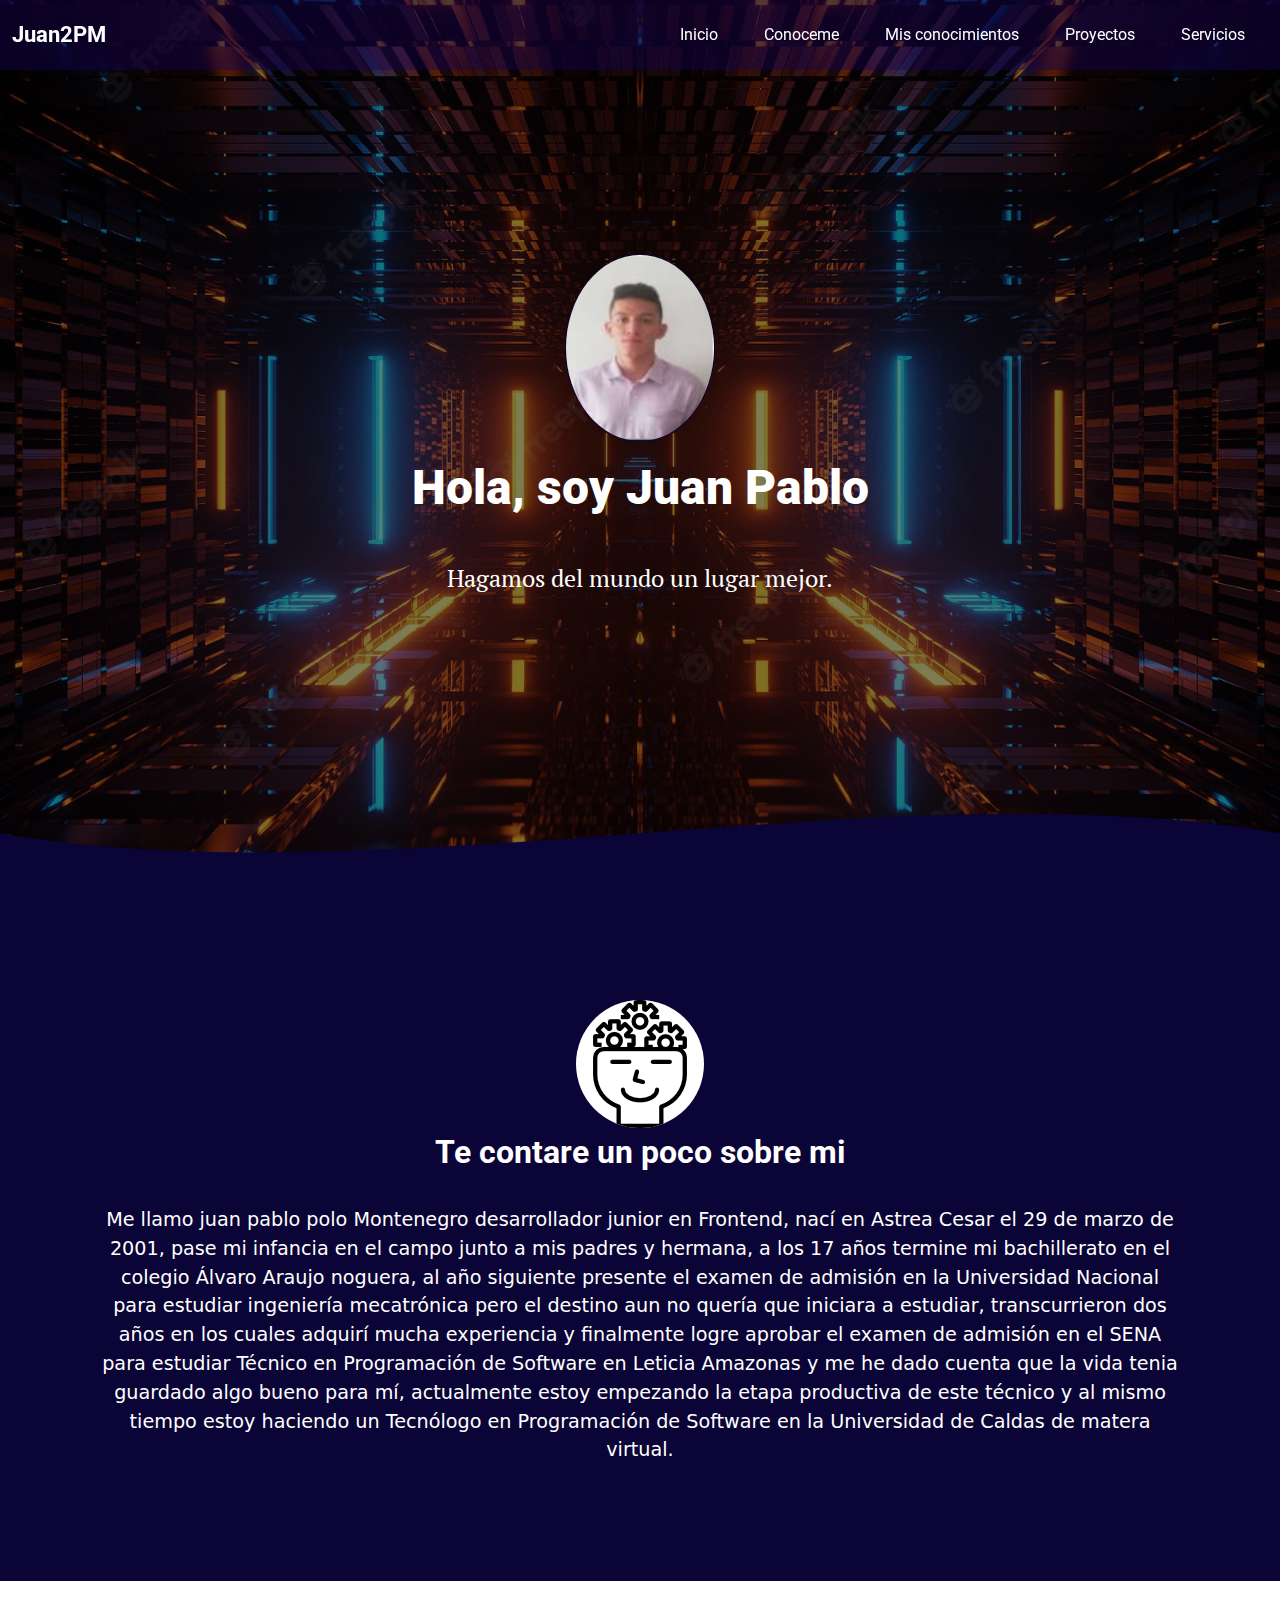
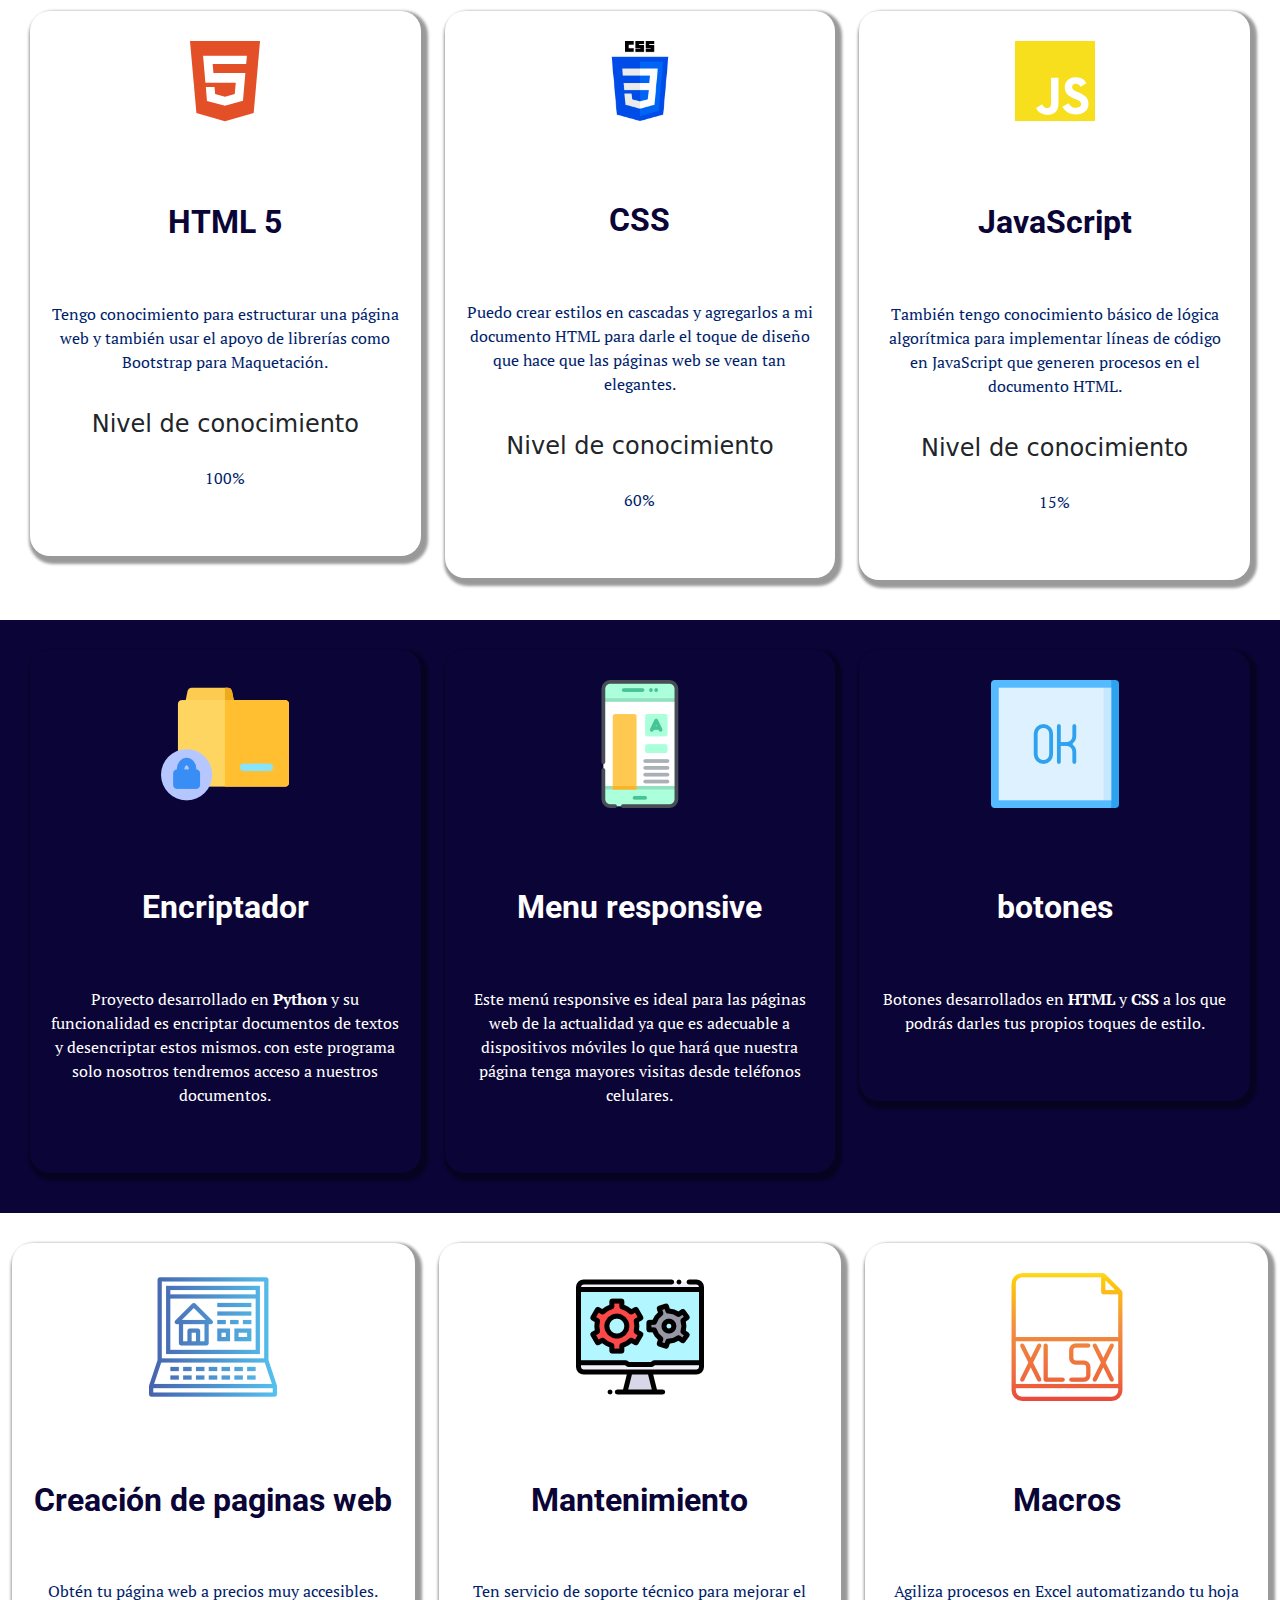
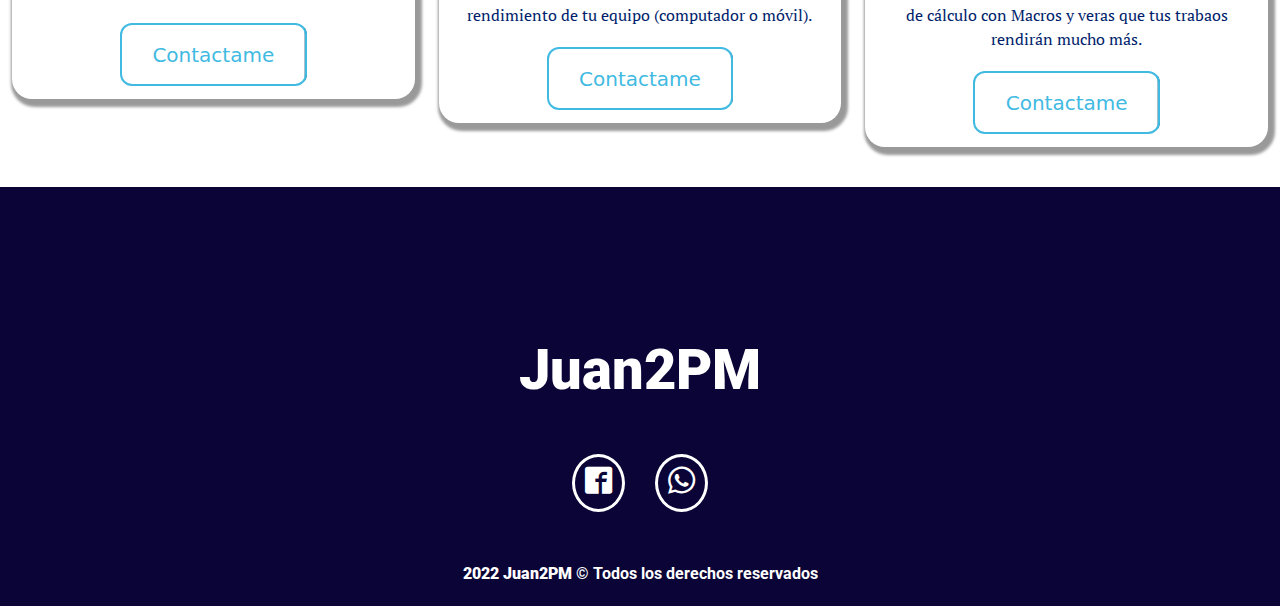
<file: index.html>
<!doctype html>
<html lang="en">
  <head>
    <meta charset="utf-8">
    <meta name="viewport" content="width=device-width, initial-scale=1">
    <meta name="description" content="">
    <meta name="author" content="Mark Otto, Jacob Thornton, and Bootstrap contributors">
    <meta name="generator" content="Hugo 0.88.1">
    <title>Juan2PM</title>

    <link rel="canonical" href="https://getbootstrap.com/docs/5.1/examples/navbar-fixed/">
    <link rel="stylesheet" href="./css/bootstrap.min.css">
    <link rel="stylesheet" href="./css/style.css">
    
    <link rel="stylesheet" href="./icomoon.css">
    <!-- Bootstrap core CSS -->
    <link href="https://cdn.jsdelivr.net/npm/bootstrap@5.1.3/dist/css/bootstrap.min.css" rel="stylesheet" integrity="sha384-1BmE4kWBq78iYhFldvKuhfTAU6auU8tT94WrHftjDbrCEXSU1oBoqyl2QvZ6jIW3" crossorigin="anonymous">

    <style>
      .bd-placeholder-img {
        font-size: 1.125rem;
        text-anchor: middle;
        -webkit-user-select: none;
        -moz-user-select: none;
        user-select: none;
      }

      @media (min-width: 768px) {
        .bd-placeholder-img-lg {
          font-size: 3.5rem;
        }
      }
    </style>

    
    <!-- Custom styles for this template -->
    <link href="navbar-top-fixed.css" rel="stylesheet">
  </head>
  <body>
    
<nav class="navbar navbar-expand-md navbar-dark fixed-top bg-nav" id="ventana" >
  <div class="container-fluid">
    <a class="navbar-brand" href="#" id="marca">Juan2PM</a>
    <button id="nav" class="navbar-toggler" type="button" data-bs-toggle="collapse" data-bs-target="#navbarCollapse" aria-controls="navbarCollapse" aria-expanded="false" aria-label="Toggle navigation">
      <span class="icon-menu" id="toggler"></span>
    </button>
    <div class="collapse navbar-collapse " id="navbarCollapse">
      <ul class="navbar-nav mb-2 mb-md-0">
        <li class="nav-item ">
          <a class="nav-link " aria-current="page" href="#">Inicio</a>
        </li>
        <li class="nav-item">
          <a class="nav-link" href="#conoceme">Conoceme</a>
        </li>
        <li class="nav-item">
          <a class="nav-link" href="#conocimientos">Mis conocimientos</a>
        </li>
        <li class="nav-item">
          <a class="nav-link" href="#proyectos">Proyectos</a>
        </li>
        <li class="nav-item">
          <a class="nav-link" href="#servicios">Servicios</a>
        </li>
      </ul>
    </div>
  </div>
</nav>

<section class="container-fluid text-center header">
  
  <img src="./assets/foto.PNG" alt="Foto Perfil" class="Foto">
  <p class="tituloheader">
    Hola, soy Juan Pablo
  </p>
  <p class="subtituloheader">
    Hagamos del mundo un lugar mejor.
  </p>
  <!-- <div class="info">
    <p class="subtituloheader">Más información</p>
  </div> -->

  <!-- waves -->
  <div class="hero__wave" style="overflow: hidden;" >
    <svg viewBox="0 0 500 150" 
      preserveAspectRatio="none" style="height: 100%; width: 100%;">
      <path d="M0.00,49.98 C149.99,150.00 349.20,-49.98 500.00,49.98 L500.00,150.00 L0.00,150.00 Z" 
        style="stroke: none; fill: #0b0436;
        ;">
      </path>
    </svg>
  </div>
</section>

<section class="container-fluid contenido" id="conoceme">
  <img src="./assets/pensando.png" style="background-color: #fff; border-radius: 100px;"  alt="">
  <p class="titulocontent">
    Te contare un poco sobre mi
  </p>
  <p class="textcont">
    Me llamo juan pablo polo Montenegro desarrollador junior en Frontend, nací en Astrea Cesar el 29 de marzo de 2001, pase mi infancia en el campo junto a mis padres y hermana, a los 17 años termine mi bachillerato en el colegio Álvaro Araujo noguera, al año siguiente presente el examen de admisión en la Universidad Nacional para estudiar ingeniería mecatrónica pero el destino aun no quería que iniciara a estudiar, transcurrieron dos años en los cuales adquirí mucha experiencia y finalmente logre aprobar el examen de admisión en el SENA para estudiar Técnico en Programación de Software en Leticia Amazonas y me he dado cuenta que la vida tenia guardado algo bueno para mí, actualmente estoy empezando la etapa productiva de este técnico y al mismo tiempo estoy haciendo un Tecnólogo en Programación de Software en la Universidad de Caldas de matera virtual.
  </p>
</section>

<section class="container-fluid" id="conocimientos">
  <div class="row">
    <div class="col-12 col-md-4">
      <div class="services">
        <span class="icon-html5 ico"></span>
        <h2>HTML 5</h2>
        <p>Tengo conocimiento para estructurar una página web y también usar el apoyo de librerías como Bootstrap para Maquetación.</p>
        <h4>Nivel de conocimiento</h4>
        <p>100%</p>
      </div>
    </div>
    <div class="col-12 col-md-4">
      <div class="services">
        <img src="./assets/css3.png" alt="logo de css3" width="80px" height="80px">
        <!-- <span class="icon-document-file-css ico"></span> -->
        <h2>CSS</h2>
        <p>Puedo crear estilos en cascadas y agregarlos a mi documento HTML para darle el toque de diseño que hace que las páginas web se vean tan elegantes.</p>
        <h4>Nivel de conocimiento</h4>
        <p>60%</p>
      </div>
      
    </div>
    <div class="col-12 col-md-4">
      <div class="services">
        <span class="icon-javascript ico"></span>
        <h2>JavaScript</h2>
        <p>También tengo conocimiento básico de lógica algorítmica para implementar líneas de código en JavaScript que generen procesos en el documento HTML.</p>
        <h4>Nivel de conocimiento</h4>
        <p>15%</p> 
      </div>
    </div>
  </div>
</section>

<section class="container-fluid" id="proyectos">
  <div class="row">
    <div class="col-12 col-md-4 ">
      <div class="proyect">
        <img src="./assets/txtEncriptado.png" alt="">
        <h2>Encriptador</h2>
        <p>Proyecto desarrollado en <b>Python</b> y su funcionalidad es encriptar documentos de textos y desencriptar estos mismos. con este programa solo nosotros tendremos acceso a nuestros documentos.</p>
        <!-- <a href="#footer" class="botoncito">Ver codigo</a> -->
      </div>
    </div>
    <div class="col-12 col-md-4 ">
      <div class="proyect">
        <img src="./assets/responsive.png" alt="">
        <h2>Menu responsive</h2>
        <p>Este menú responsive es ideal para las páginas web de la actualidad ya que es adecuable a dispositivos móviles lo que hará que nuestra página tenga mayores visitas desde teléfonos celulares.</p>
        <!-- <a href="#footer" class="botoncito">Ver codigo</a> -->
      </div>
    </div>
    <div class="col-12 col-md-4 ">
      <div class="proyect">
        <img src="./assets/boton.png" alt="">
        <h2>botones</h2>
        <p>Botones desarrollados en <b>HTML</b> y <b>CSS</b> a los que podrás darles tus propios toques de estilo.</p>
        <!-- <a href="#footer" class="botoncito">Ver codigo</a> -->
      </div>
    </div>
  </div>

</section>
<section class="container-fluid" id="servicios">
  <div class="row">
    <div class="col-12 col-md-4 ">
      <div class="services">
        <img src="./assets/maquetacion web.png" alt="">
        <h2>Creación de paginas web</h2>
        <p>Obtén tu página web a precios muy accesibles.</p>
        <a href="#footer" class="botoncito">Contactame</a>
      </div>
    </div>
    <div class="col-12 col-md-4 ">
      <div class="services">
        <img src="./assets/desarrollo.png" alt="">
        <h2>Mantenimiento</h2>
        <p>Ten servicio de soporte técnico para mejorar el rendimiento de tu equipo (computador o móvil).</p>
        <a href="#footer" class="botoncito">Contactame</a>
      </div>
    </div>
    <div class="col-12 col-md-4 ">
      <div class="services">
        <img src="./assets/macrosExel.png" alt="">
        <h2>Macros</h2>
        <p>Agiliza procesos en Excel automatizando tu hoja de cálculo con Macros y veras que tus trabaos rendirán mucho más.</p>
        <a href="#footer" class="botoncito">Contactame</a>
      </div>
    </div>
  </div>
</section>
<footer class="container-fluid">
  <h1 class="logo" id="footer">Juan2PM</h1>
  <DIV class="social">
    <a href="https://web.facebook.com/profile.php?id=100007157176829" target="_blank" class="link"><span class="icosocial icon-facebook2"></span></a>
    <!-- <a href="#" class="link"><span class="icosocial icon-instagram"></span></a> -->
    <!-- <a href="#" class="link"><span class="icosocial icon-twitter"></span></a> -->
    <a href="https://wa.me/573219668960?text=Hola,%20deseo%20solicitar%20información." target="_blank" class="link"><span class="icosocial icon-whatsapp"></span></a>
  </DIV>
  <p class="textcont2">
    <strong>2022 Juan2PM &copy;</strong> 
    Todos los derechos reservados
  </p>
</footer>
<script src="https://cdn.jsdelivr.net/npm/bootstrap@5.1.3/dist/js/bootstrap.bundle.min.js" integrity="sha384-ka7Sk0Gln4gmtz2MlQnikT1wXgYsOg+OMhuP+IlRH9sENBO0LRn5q+8nbTov4+1p" crossorigin="anonymous"></script>
<script src="./main.js"></script>
      
  </body>
</html>
</file>
<file: css/style.css>
@font-face {
  font-family: 'icomoon';
  src:  url('fonts/icomoon.eot?elzbll');
  src:  url('fonts/icomoon.eot?elzbll#iefix') format('embedded-opentype'),
    url('fonts/icomoon.ttf?elzbll') format('truetype'),
    url('fonts/icomoon.woff?elzbll') format('woff'),
    url('fonts/icomoon.svg?elzbll#icomoon') format('svg');
  font-weight: normal;
  font-style: normal;
  font-display: block;
}

[class^="icon-"], [class*=" icon-"] {
  /* use !important to prevent issues with browser extensions that change fonts */
  font-family: 'icomoon' !important;
  speak: never;
  font-style: normal;
  font-weight: normal;
  font-variant: normal;
  text-transform: none;
  line-height: 1;

  /* Better Font Rendering =========== */
  -webkit-font-smoothing: antialiased;
  -moz-osx-font-smoothing: grayscale;
}

.icon-document-file-css:before {
  content: "\e901";
}
.icon-javascript:before {
  content: "\e913";
  color: #f7df1e;
}
.icon-html5:before {
  content: "\e902";
  color: #e34f26;
}
.icon-home:before {
  content: "\e900";
}
.icon-home2:before {
  content: "\e903";
}
.icon-home3:before {
  content: "\e904";
}
.icon-office:before {
  content: "\e905";
}
.icon-newspaper:before {
  content: "\e906";
}
.icon-pencil:before {
  content: "\e907";
}
.icon-pencil2:before {
  content: "\e908";
}
.icon-quill:before {
  content: "\e909";
}
.icon-pen:before {
  content: "\e90a";
}
.icon-blog:before {
  content: "\e90b";
}
.icon-eyedropper:before {
  content: "\e90c";
}
.icon-droplet:before {
  content: "\e90d";
}
.icon-paint-format:before {
  content: "\e90e";
}
.icon-image:before {
  content: "\e90f";
}
.icon-images:before {
  content: "\e910";
}
.icon-camera:before {
  content: "\e911";
}
.icon-play:before {
  content: "\e912";
}
.icon-connection:before {
  content: "\e91b";
}
.icon-folder:before {
  content: "\e92f";
}
.icon-folder-open:before {
  content: "\e930";
}
.icon-cart:before {
  content: "\e93a";
}
.icon-display:before {
  content: "\e956";
}
.icon-laptop:before {
  content: "\e957";
}
.icon-users:before {
  content: "\e972";
}
.icon-lock:before {
  content: "\e98f";
}
.icon-unlocked:before {
  content: "\e990";
}
.icon-briefcase:before {
  content: "\e9ae";
}
.icon-menu:before {
  content: "\e9bd";
}
.icon-cross:before {
  content: "\ea0f";
}
.icon-play3:before {
  content: "\ea1c";
}
.icon-share2:before {
  content: "\ea82";
}
.icon-mail2:before {
  content: "\ea84";
}
.icon-amazon:before {
  content: "\ea87";
}
.icon-facebook2:before {
  content: "\ea91";
}
.icon-instagram:before {
  content: "\ea92";
}
.icon-whatsapp:before {
  content: "\ea93";
}
.icon-telegram:before {
  content: "\ea95";
}
.icon-twitter:before {
  content: "\ea96";
}
.icon-rss:before {
  content: "\ea9b";
}
.icon-youtube2:before {
  content: "\ea9e";
}
.icon-tux:before {
  content: "\eabd";
}
.icon-android:before {
  content: "\eac0";
}
.icon-windows8:before {
  content: "\eac2";
}
.icon-chrome:before {
  content: "\ead9";
}
.icon-firefox:before {
  content: "\eada";
}
.icon-IE:before {
  content: "\eadb";
}
</file>
<file: icomoon.css>
@font-face {
  font-family: 'icomoon';
  src:  url('fonts/icomoon.eot?kfy8fs');
  src:  url('fonts/icomoon.eot?kfy8fs#iefix') format('embedded-opentype'),
    url('fonts/icomoon.ttf?kfy8fs') format('truetype'),
    url('fonts/icomoon.woff?kfy8fs') format('woff'),
    url('fonts/icomoon.svg?kfy8fs#icomoon') format('svg');
  font-weight: normal;
  font-style: normal;
  font-display: block;
}

[class^="icon-"], [class*=" icon-"] {
  /* use !important to prevent issues with browser extensions that change fonts */
  font-family: 'icomoon' !important;
  speak: never;
  font-style: normal;
  font-weight: normal;
  font-variant: normal;
  text-transform: none;
  line-height: 1;

  /* Better Font Rendering =========== */
  -webkit-font-smoothing: antialiased;
  -moz-osx-font-smoothing: grayscale;
}

.icon-discord:before {
  content: "\e906";
}
.icon-opensea:before {
  content: "\e907";
}
.icon-tiktok:before {
  content: "\e901";
}
.icon-expand_more:before {
  content: "\e902";
}
.icon-arrow_back_ios:before {
  content: "\e904";
}
.icon-arrow_forward_ios:before {
  content: "\e905";
}
.icon-home:before {
  content: "\e900";
}
.icon-office:before {
  content: "\e903";
}
.icon-play:before {
  content: "\e912";
}
.icon-cart:before {
  content: "\e93a";
}
.icon-laptop:before {
  content: "\e957";
}
.icon-users:before {
  content: "\e972";
}
.icon-lock:before {
  content: "\e98f";
}
.icon-briefcase:before {
  content: "\e9ae";
}
.icon-menu:before {
  content: "\e9bd";
}
.icon-cross:before {
  content: "\ea0f";
}
.icon-exit:before {
  content: "\ea14";
}
.icon-circle-left:before {
  content: "\ea44";
}
.icon-mail4:before {
  content: "\ea86";
}
.icon-facebook:before {
  content: "\ea90";
}
.icon-instagram:before {
  content: "\ea92";
}
.icon-whatsapp:before {
  content: "\ea93";
}
.icon-telegram:before {
  content: "\ea95";
}
.icon-twitter:before {
  content: "\ea96";
}
.icon-youtube:before {
  content: "\ea9d";
}
.icon-github:before {
  content: "\eab0";
}
.icon-linkedin2:before {
  content: "\eaca";
}
.icon-javascript:before {
  content: "\e913";
  color: #f7df1e;
}
</file>
<file: navbar-top-fixed.css>
@import url('https://fonts.googleapis.com/css2?family=Open+Sans:ital,wght@0,300;0,400;0,500;0,600;0,700;0,800;1,300;1,400;1,500;1,600;1,700;1,800&family=Oswald:wght@200;300;400;500;600;700&family=PT+Serif:ital,wght@0,400;0,700;1,400;1,700&family=Roboto:ital,wght@0,100;0,300;0,400;0,500;0,700;0,900;1,100;1,300;1,400;1,500;1,700;1,900&display=swap');
:root{
  --colorNav: #1502556a;
  --primary:#0b0436;
  --secon:#001E6B;
  --subtitulos:#082878;
  --colortext:#ffffff;
  --fondo1:#fff;

  --family:'Roboto', sans-serif;
  --content: 'PT Serif', serif;
}
html{
  font-size: 16px;
  font-family: var(--content);
}
.bg-nav{
  background-color: var(--colorNav);
}
.navbar{
  height: 70px !important;
}
.navbar-brand{
  font-size: 1.4rem;
  font-family: var(--family);
  font-weight: 700;
  transition: font-size 0.3s ease-in-out;
}
#navbarCollapse ul{
  margin-left: auto ;
}
.nav-link{
  font-family: var(--family);
  color: var(--fondo1) !important;
  margin: 0 15px;
}
.active{
  border: 2px solid var(--fondo1);
  border-radius: 50px;
}
.active a{
  color: var(--fondo1) !important;
  font-weight: 700;
}
.header{
  display: flex;
  flex-direction: column;
  justify-content: center;
  align-items: center;
  margin: auto;
  height: 100vh;
  background-image: linear-gradient(rgba(0,0,0,0.5), rgba(0,0,0,0.5)), url(./assets/future5.webp);
  background-repeat: no-repeat;
  background-size: cover;
  background-attachment: scroll;
  background-position: center center;
}
/* waves */
.hero__wave{
  position: absolute;
  bottom: 0;
  left: 0;
  width: 100%;
  height: 100px;
}
/* fin waves */

.Foto{
  margin-top: 30px;
  width: 150px;
  border-radius: 50%;
  border: 1px solid var(--primary) ;
}
.tituloheader{
  margin-top: 10px;
  font-family: var(--family);
  font-weight: 900;
  font-size: 3rem;
  color: var(--colortext);
}

.subtituloheader{
  margin-top: 20px;
  margin-bottom: 80px !important;
  font-family: var(--content);
  font-weight: 300;
  font-size: 1.5rem;
  color: var(--colortext);
}
.info{
  position: absolute;
  bottom: 0px;
}
.icon-expand_more{
  font-size: 2rem;
  color: var(--primary);
}
.contenido{
  background-color: var(--primary);
  text-align: center;
  padding: 100px;
}
.titulocontent{
  font-family: var(--family);
  font-size: 2rem;
  font-weight: 700;
  color: var(--fondo1);
  margin-bottom: 30px;
}
.textcont {
  color: var(--fondo1);
  font-size: 1.2rem;
}
#servicios{
  display: flex;
  justify-content: center;
  background-color: var(--fondo1);
}
#servicios .row{
  padding: 30px 0;
}
.services{
  padding: 30px 0;
  text-align: center;
  margin-bottom: 10px;
  border-radius: 20px;
  box-shadow: 3px 4px 3px 4px rgba(0, 0, 0, 0.4);
}
.services h2 {
  margin-top: 80px;
  margin-bottom: 40px;
  font-size: 2rem;
  color: var(--primary);
  font-family: var(--family);
  font-weight: 700;
}
.services p{
  padding: 20PX;
  font-size: 1rem;
  color: var(--secon);
  font-family: var(--content);
}
.services a:focus {
  outline: 0;
}

.services a {
  background-color: transparent;
  border: 2px solid;
  font-size: 20px;
  border-radius: 12px;
  cursor: pointer;
  margin: 20px;
  padding: 1.1rem 1.9rem;
  color: rgb(65, 186, 226);
}
.ico{
  font-size: 5rem;
  color: var(--secon);
}
.proyect{
  padding: 30px 0;
  text-align: center;
  margin-bottom: 10px;
  border-radius: 20px;
  box-shadow: 3px 4px 3px 4px rgba(0, 0, 0, 0.4);
}
.proyect h2 {
  margin-top: 80px;
  margin-bottom: 40px;
  font-size: 2rem;
  color: var(--colortext);
  font-family: var(--family);
  font-weight: 700;
}
.proyect p{
  padding: 20PX;
  font-size: 1rem;
  color: var(--colortext);
  font-family: var(--content);
}
.proyect a:focus {
  outline: 0;
}

.proyect a {
  background-color: transparent;
  border: 2px solid;
  font-size: 20px;
  border-radius: 12px;
  cursor: pointer;
  margin: 20px;
  padding: 1.1rem 1.9rem;
  color: rgb(214, 217, 218);
}
.botoncito {
  background-image: linear-gradient(50deg, #195275 50%, transparent 50%);
  border-color: #2D65DD;
  background-position: 100%;
  background-size: 250%;
  transition: background 0.4s ease-in-out;
  text-decoration: none;
}
.botoncito:hover {
  background-position: 0;
}
#conocimientos{
  background-color: var(--fondo1);
  display: flex;
  justify-content: center;
  padding: 30px;
}
#proyectos {
  background-color: var(--primary);
  display: flex;
  justify-content: center;
  padding: 30px;
}
footer{
  background-color: var(--primary);
  padding-top: 150px;
  text-align: center;
}
.logo{
  font-size: 3.5rem;
  color: var(--fondo1);
  font-family: var(--family);
  font-weight: 900;
  margin-bottom: 50px;
}
.link{
  text-decoration: none;
  border: 3px solid var(--fondo1);
  padding: 10px;
  margin: 0 15px;
  border-radius: 50%;
}
.social{
  margin-bottom: 50px;
  display: flex;
  justify-content: center;
}
.icosocial{
  font-size: 1.7rem;
  color: var(--fondo1);
}
.textcont2{
  color: var(--fondo1);
  font-family: var(--family);
  font-weight: 700;
  margin: 0;
  padding-bottom: 20px;
}
@media screen and (max-width:768px) {
  
  .navactive{
    background-color: rgba(0, 68,235, 0.5) !important;
    height: 100vh;
    align-items: flex-start;
    transition: background-color 0.3s ease-in-out;
  }
  .marca{
    font-size: 2.5rem;
    font-weight: 700;
    transition: font-size 0.3s ease-in-out;
  }
  span{
    font-size: 30px;
    color: #000;
  }
  #nav{
    position: fixed;
    bottom:30px;
    right: 30px;
    padding: 18px;
    background-color:white;
    border:none;
    border-radius: 50%;
    box-shadow: 3px 2px 5px 4px rgba(0, 0, 0,0.4);
  }
 #navbarCollapse{
  justify-content: right !important;
  background-color: white;
  position: fixed;
  bottom:110px;
  right: 15px;
  border-radius: 15px;
  box-shadow: 3px 2px 5px 2px rgba(0, 0, 0,0.4);
 }
 #navbarCollapse ul li{
   padding: 15px 50px;
   border-bottom: 1px solid rgba(82, 81, 81, 0.3);
 }
 .nav-link{
   color: black !important;
   font-weight: 700;
 }
}
</file>
